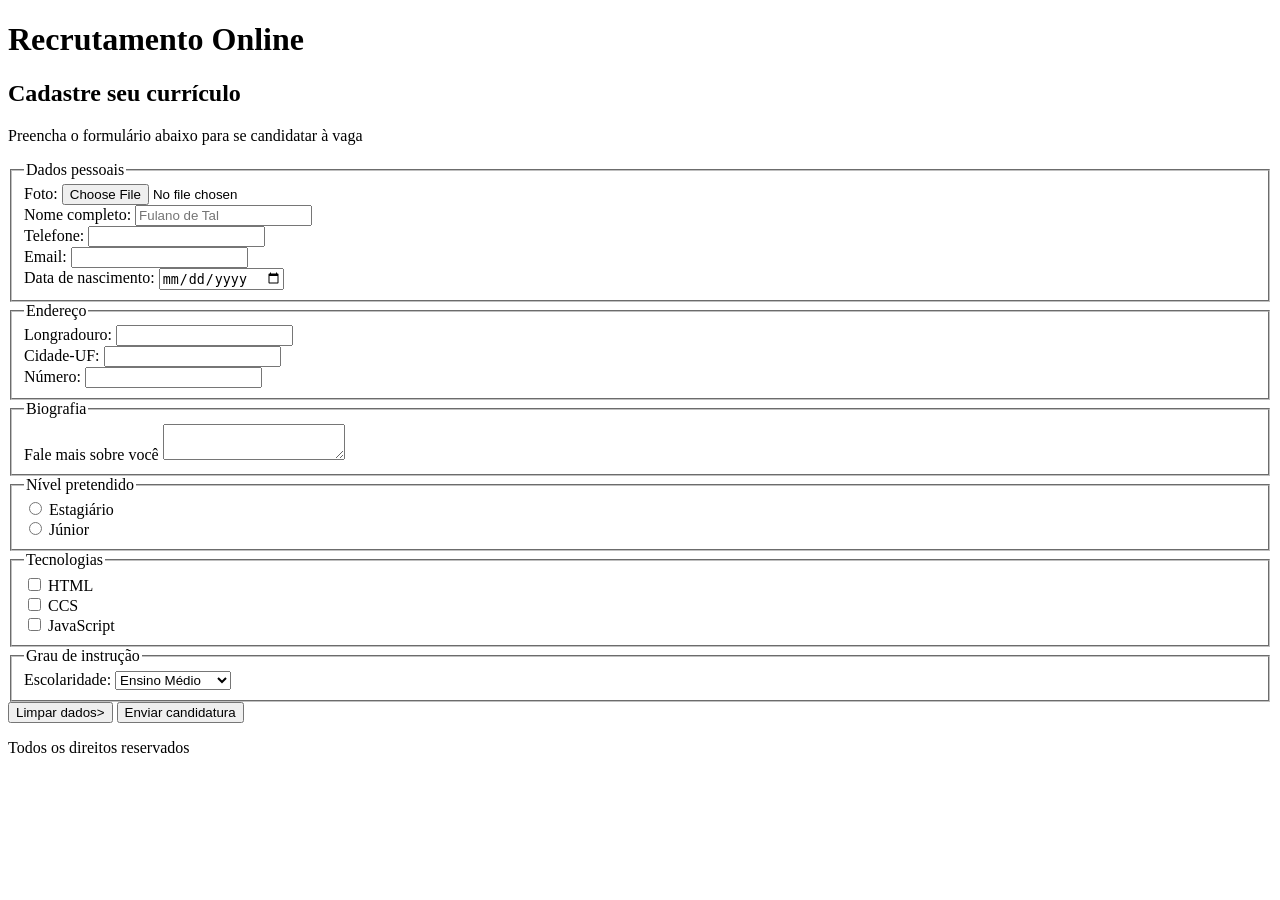
<file: aula 3/index.html>
<!DOCTYPE html>
<html lang="pt-br">
  <head>
    <title>Recrutamento Online</title>
    <meta charset="UTF-8">
  </head>
  <body>
    <header>
       <h1>Recrutamento Online</h1>
    </header>
    <main>
       <section>
          <h2>Cadastre seu currículo</h2>
          <form action="https://postman-echo.com/post" method="post" enctype="miltipart/form-data">
            <p>Preencha o formulário abaixo para se candidatar à vaga</p>
            <fieldset>
                <legend>Dados pessoais</legend>
               <div>
                <label for="foto_id">Foto:</label>
                <input id="foto_id" name="foto" type="file" accept="image/*">
               </div>
                <div>
                    <label for="nome_id">Nome completo:</label>
                    <input id="nome_id" name="nome" type="text" placeholder="Fulano de Tal">
                 </div>
                 <div>
                    <label for="telefone_id">Telefone:</label>
                    <input id="telefone_id" name="telefone" type="tel" required>
                 </div>
                 <div>
                    <label for="email_id">Email:</label>
                    <input id="email_id" name="email" type="email">
                 </div>
                 <div>
                    <label for="data_nasc_id">Data de nascimento:</label>
                    <input id="data_nasc_id" name="data_nasc" type="date">
                 </div>
            </fieldset>
            <fieldset>
                <legend>Endereço</legend>
                <div>
                    <label for="longradouro_id">Longradouro:</label>
                    <input id="longradouro_id" name="longradouro" type="text">
                </div>
                <div>
                    <label for="cidade_id">Cidade-UF:</label>
                    <input id="cidade_id" name="cidade" type="text">
                </div>
                <div> 
                    <label for="numero_id">Número:</label>
                    <input id="numero_id" name="numero" type="number">
                </div>
            </fieldset>
            <fieldset>
                <legend>Biografia</legend>
                <div>
                    <label for="resumo_id">Fale mais sobre você</label>
                    <textarea id="resumo_id" name="resumo" rowrs="16"></textarea>
                </div>
            </fieldset>
            <fieldset>
                <legend>Nível pretendido</legend>
                <div>
                    <input id="estagiário_id" name="nível" type="radio" value="estagiário">
                    <label for="estagiário_id">Estagiário</label>
                </div>
                <div>
                    <input id="junior_id" name="nível" type="radio" value="junior">
                    <label fdor="junior_id">Júnior</label>
                </div>
            </fieldset>
            <fieldset>
                <legend>Tecnologias</legend>
                <div>
                    <input id="tech_html_id" name="tecnologia" type="checkbox" value="html">
                    <label for="tech_html_id">HTML</label>
                </div>
                <div>
                  <input id="tec_css_id" name="tecnologia" type="checkbox" value="css">
                    <label for="tec_css_id">CCS</label>
                </div>
                <div>
                     <input id="tec_js_id" name="tecnologia" type="checkbox" value="js">
                    <label for="tec_js_id">JavaScript</label>
                </div>
            </fieldset>
            <fieldset>
                <legend>Grau de instrução</legend>
                <div>
                    <label for="escolaridade_id">Escolaridade:</label>
                    <select id="escolaridade_id" name="escolaridade">
                    <option value="medio">Ensino Médio</option>
                    <option value="garduacao">Graduação</option>
                    <option value="pos">Pós-Graduação</option>
                <select>
                </div>
            </fieldset>
            <div>
            <button type="reset">Limpar dados></button>
            <button typr="submit">Enviar candidatura</button>
            </div>
          </form>
       </section>
    </main>
    <footer>
<p>Todos os direitos reservados</p>
    </footer>
  </body>
</html>
</file>
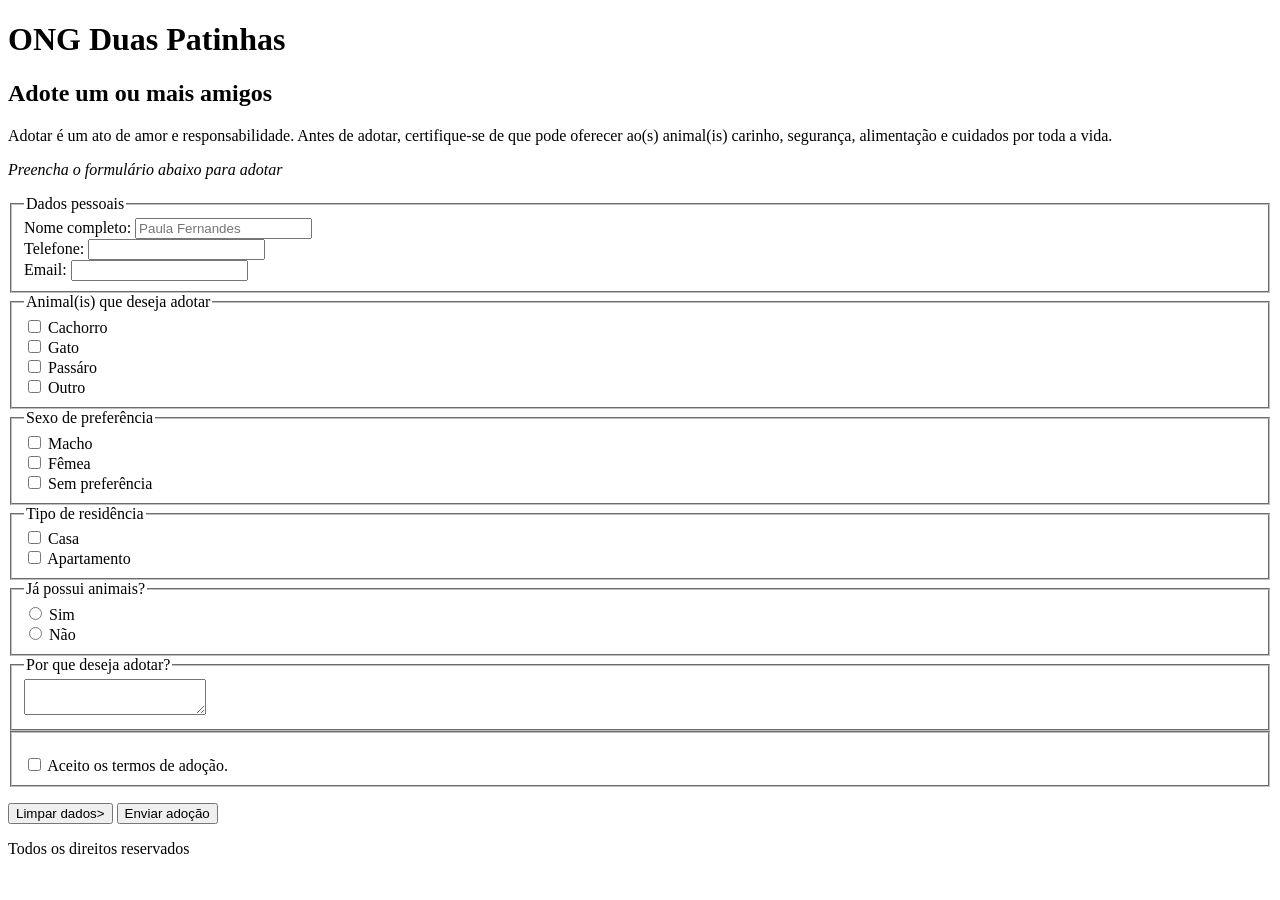
<file: aula 4/index.html>
<!DOCTYPE html>
<html lang="pt-br">
  <head>
    <title>ONG Duas Patinhas</title>
    <meta charset="UTF-8">
  </head>
  <body>
    <header>
       <h1>ONG Duas Patinhas</h1>
    </header>
    <main>
       <section>
          <h2>Adote um ou mais amigos</h2>
          <p>
            Adotar é um ato de amor e responsabilidade. Antes de adotar, certifique-se de que pode oferecer ao(s) animal(is) carinho, segurança, alimentação e cuidados por toda a vida.
         </p>
            <form action="https://postman-echo.com/post" method="post" enctype="miltipart/form-data">
            <p><em>Preencha o formulário abaixo para adotar</em></p>
            <fieldset>
                <legend>Dados pessoais</legend>
               <div>
                <div>
                    <label for="nome_id">Nome completo:</label>
                    <input id="nome_id" name="nome" type="text" placeholder="Paula Fernandes">
                 </div>
                 <div>
                    <label for="telefone_id">Telefone:</label>
                    <input id="telefone_id" name="telefone" type="tel" required>
                 </div>
                   <div>
                    <label for="email_id">Email:</label>
                    <input id="email_id" name="email" type="email">
                 </div>
                 </fieldset>
                <fieldset>
                 <legend>Animal(is) que deseja adotar</legend>
                <div>
                    <input id="Cachorro_id" name="nível" type="checkbox" value="Cachorro">
                    <label for="Cachorro_id">Cachorro</label>
                </div>
                <div>
                    <input id="gato_id" name="nível" type="checkbox" value="Gato">
                    <label fdor="gato_id">Gato</label>
                </div>
                <div>
                    <input id="passaro_id" name="nível" type="checkbox" value="Passáro">
                    <label for="passaro_id">Passáro</label>
                </div>
                <div>
                    <input id="outro" name="nível" type="checkbox" value="Outro">
                    <label fdor="outro">Outro</label>
                </div>
                 </fieldset>
                 <fieldset>
            </div>
                <legend>Sexo de preferência</legend>
                <div>
                <div>
                    <input id="macho_id" name="nível" type="checkbox" value="Macho">
                    <label for="macho_id">Macho</label>
                </div>
                <div>
                    <input id="femea_id" name="nível" type="checkbox" value="Fêmea">
                    <label fdor="femea_id">Fêmea</label>
                </div>
                <div>
                    <input id="sem_preferencia_id" name="nível" type="checkbox" value="Sem preferênciaS">
                    <label for="sem_preferencia_id">Sem preferência</label>
                </div>
                </fieldset>
                <fieldset>
                <legend>Tipo de residência</legend>
                <div>
                <div>
                    <input id="casa_id" name="nível" type="checkbox" value="Casa">
                    <label for="casa_id">Casa</label>
                </div>
                <div>
                    <input id="apartamento_id" name="nível" type="checkbox" value="Apartamento">
                    <label fdor="apartamento_id">Apartamento</label>
                </div>
                </fieldset>
                 <fieldset>
                <legend>Já possui animais?</legend>
                <div>
                    <input id="sim_id" name="sim" type="radio" value="sim">
                    <label for="tech_html_id">Sim</label>
                </div>
                <div>
                  <input id="nao_id" name="nível" type="radio" value="não">
                    <label for="nao_id">Não</label>
                </div>
                </div>
            </fieldset>
             <fieldset>
                <legend>Por que deseja adotar?</legend>
                <div>
                    <textarea id="resumo_id" name="resumo" rowrs="200"></textarea>
                </div>
            </fieldset>
            <fieldset><p>
                  <div>
                  <input id="termos_id" name="nível" type="checkbox" value="Termos de adoção">
                    <label for="termos_id">Aceito os termos de adoção.</label>
                </div>
            </fieldset></p>
             </fieldset>
            <div>
            <button type="reset">Limpar dados></button>
            <button typr="submit">Enviar adoção</button>
            </div>
          </form>
       </section>
    </main>
    <footer>
<p>Todos os direitos reservados</p>
    </footer>
  </body>
            </fieldset>
</file>
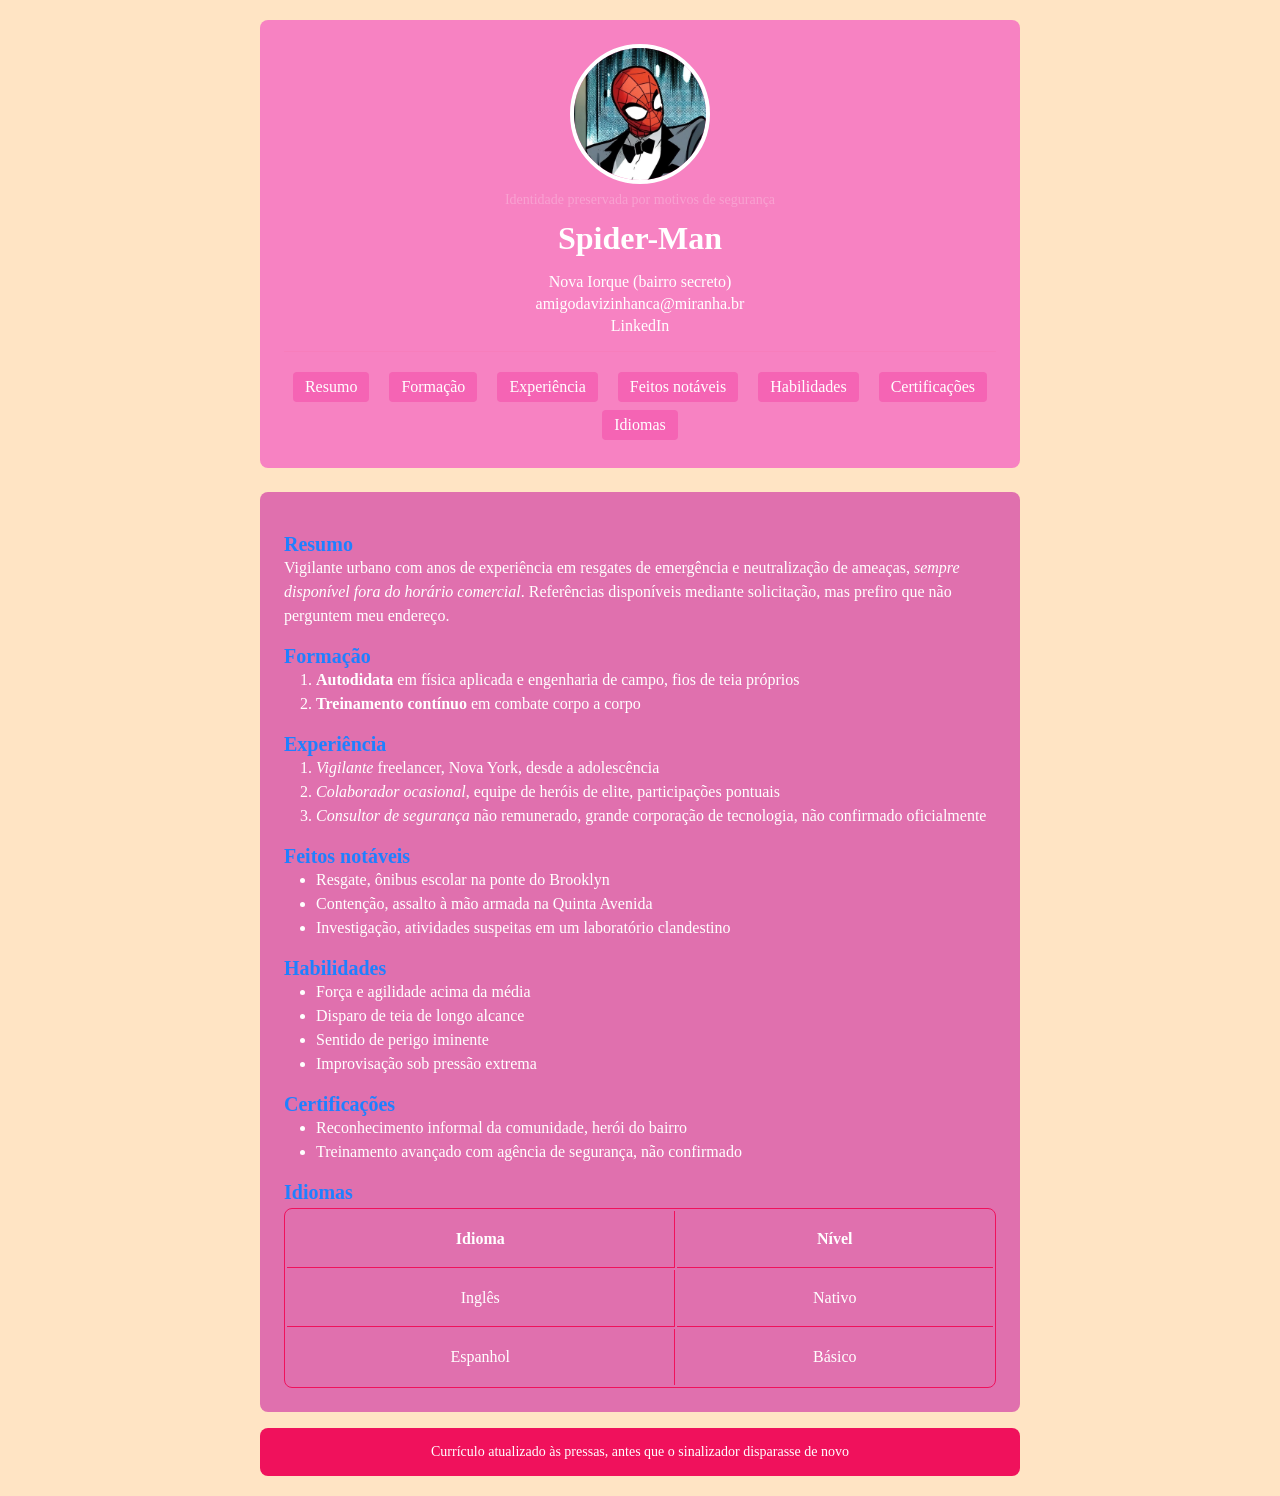
<file: aula 5/index.html>
<!DOCTYPE html>
<html lang="pt-br">
<head>
  <meta charset="UTF-8" />
  <meta name="viewport" content="width=device-width, initial-scale=1.0" />
  <title>Currículo Spider-Man</title>
  <link rel="stylesheet" href="./styles/global.css">
</head>
<body>
  <header>
    <figure>
      <img src="./images/miranha.jpg" alt="Foto de perfil, pessoa mascarada com traje vermelho e azul" />
      <figcaption>Identidade preservada por motivos de segurança</figcaption>
    </figure>
    <h1 style="color:rgb(255, 255, 255);">Spider-Man</h1>
    <div class="header-info">
      <p>Nova Iorque (bairro secreto)</p>
      <p>
        <a href="mailto:amigodavizinhanca@miranha.br">amigodavizinhanca@miranha.br</a>
      </p>
      <p>
        <a href="https://www.linkedin.com/in/miranha/">LinkedIn</a>
      </p>
      <nav>
        <ul>
          <li><a href="#resumo">Resumo</a></li>
          <li><a href="#formacao">Formação</a></li>
          <li><a href="#experiencia">Experiência</a></li>
          <li><a href="#feitos">Feitos notáveis</a></li>
          <li><a href="#habilidades">Habilidades</a></li>
          <li><a href="#certificacoes">Certificações</a></li>
          <li><a href="#idiomas">Idiomas</a></li>
        </ul>
      </nav>
    </div>
  </header>

  <main>
    <section id="resumo">
      <h2 style="color:rgb(31, 128, 255);">Resumo</h2>
      <p>
        Vigilante urbano com anos de experiência em resgates de emergência e neutralização de ameaças,
        <em>sempre disponível fora do horário comercial</em>. Referências disponíveis mediante solicitação,
        mas prefiro que não perguntem meu endereço.
      </p>
    </section>

    <section id="formacao">
      <h2 style="color:rgb(31, 128, 255);">Formação</h2>
      <ol>
        <li><strong>Autodidata</strong> em física aplicada e engenharia de campo, fios de teia próprios</li>
        <li><strong>Treinamento contínuo</strong> em combate corpo a corpo</li>
      </ol>
    </section>

    <section id="experiencia">
      <h2 style="color:rgb(31, 128, 255);">Experiência</h2>
      <ol>
        <li><em>Vigilante</em> freelancer, Nova York, desde a adolescência</li>
        <li><em>Colaborador ocasional</em>, equipe de heróis de elite, participações pontuais</li>
        <li><em>Consultor de segurança</em> não remunerado, grande corporação de tecnologia, não confirmado oficialmente</li>
      </ol>
    </section>

    <section id="feitos">
      <h2 style="color:rgb(31, 128, 255);">Feitos notáveis</h2>
      <ul>
        <li>Resgate, ônibus escolar na ponte do Brooklyn</li>
        <li>Contenção, assalto à mão armada na Quinta Avenida</li>
        <li>Investigação, atividades suspeitas em um laboratório clandestino</li>
      </ul>
    </section>

    <section id="habilidades">
      <h2 style="color:rgb(31, 128, 255);">Habilidades</h2>
      <ul>
        <li>Força e agilidade acima da média</li>
        <li>Disparo de teia de longo alcance</li>
        <li>Sentido de perigo iminente</li>
        <li>Improvisação sob pressão extrema</li>
      </ul>
    </section>

    <section id="certificacoes">
      <h2 style="color:rgb(31, 128, 255);">Certificações</h2>
      <ul>
        <li>Reconhecimento informal da comunidade, herói do bairro</li>
        <li>Treinamento avançado com agência de segurança, não confirmado</li>
      </ul>
    </section>

    <section id="idiomas">
      <h2 style="color:rgb(31, 128, 255);">Idiomas</h2>
      <table>
        <thead>
          <tr>
            <th scope="col">Idioma</th>
            <th scope="col">Nível</th>
          </tr>
        </thead>
        <tbody>
          <tr>
            <td>Inglês</td>
            <td>Nativo</td>
          </tr>
          <tr>
            <td>Espanhol</td>
            <td>Básico</td>
          </tr>
        </tbody>
      </table>
    </section>
  </main>

  <footer>
    <p>Currículo atualizado às pressas, antes que o sinalizador disparasse de novo</p>
  </footer>
</body>

</html>
</file>
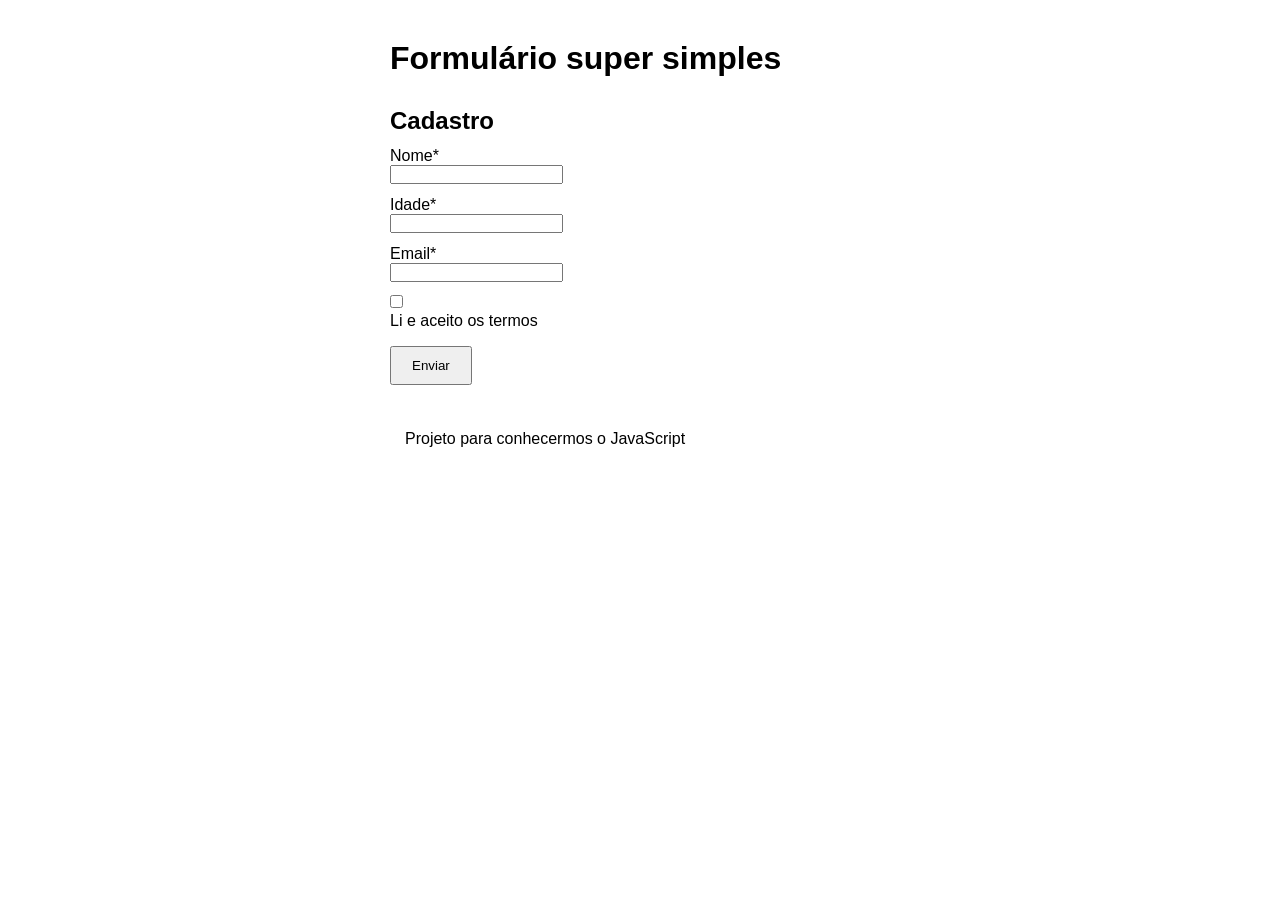
<file: aula 7/index.html>
<!DOCTYPE html>
<html lang="pt-BR">
<head>
    <meta charset="UTF-8">
    <meta name="viewport" content="width=device-width, initial-scale=1.0">
    <title>Formulário JS</title>
</head>
  <link rel="stylesheet" href="./styles/global.css">
  <script src="./scripts/index.js" defer></script>
<body>
    <header>
        <h1>Formulário super simples</h1>
    </header>
    <main>
        <h2>Cadastro</h2>
        <form id="cadastro" novalidade onsubmit="executar(event)">
            <label for="nome">Nome*</label>
            <input type="text" id="nome">
            <p id="erro-nome" class="oculto"></p>
       
            <label for="nome">Idade*</label>
            <input type="number" id="idade">
            <p id="erro-idade" class="oculto"></p>

            <label for="nome">Email*</label>
            <input type="email" id="email">
            <p id="erro-email" class="oculto"></p>
       
            <label>
                <input type="checkbox" id="termos">
                <p>Li e aceito os termos</p>
                <p id="erro-termos" class="oculto"></p>
            </label>

             <button type="submit">Enviar</button>
             <p id="concluido" class="oculto"></p>

        </form>
    </main>

    <footer>
        <p>Projeto para conhecermos o JavaScript</p>
    </footer>
</body>
</html>
</file>
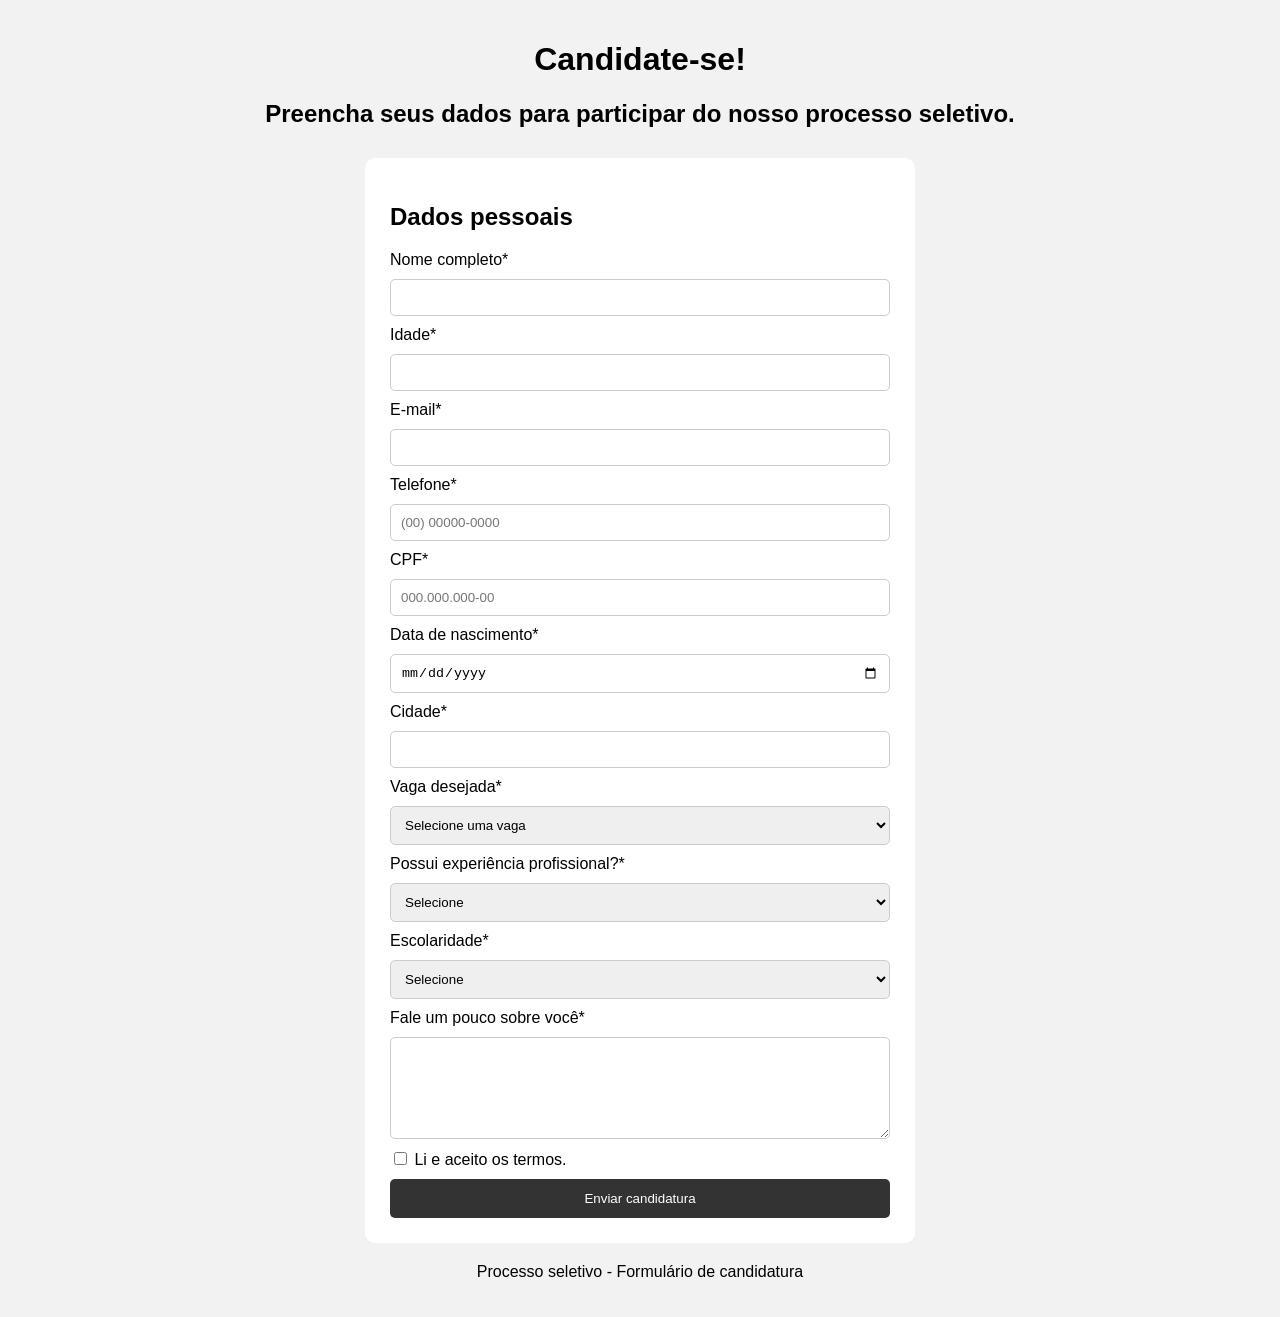
<file: aula 8/index.html>
<!DOCTYPE html>
<html lang="pt-BR">
<head>
    <meta charset="UTF-8">
    <meta name="viewport" content="width=device-width, initial-scale=1.0">
    <title>Formulário para vaga de emprego</title>

    <link rel="stylesheet" href="./styles/global.css">
    <script src="./scripts/index.js" defer></script>
</head>

<body>

    <header>
        <h1>Candidate-se!</h1>
        <h2>Preencha seus dados para participar do nosso processo seletivo.</h2>
    </header>

    <main>
        <h2>Dados pessoais</h2>

        <form id="cadastro" novalidate onsubmit="executar(event)">

            <label for="nome">Nome completo*</label>
            <input type="text" id="nome">
            <p id="erro-nome" class="oculto"></p>

            <label for="idade">Idade*</label>
            <input type="number" id="idade">
            <p id="erro-idade" class="oculto"></p>

            <label for="email">E-mail*</label>
            <input type="email" id="email">
            <p id="erro-email" class="oculto"></p>

            <label for="telefone">Telefone*</label>
            <input type="text" id="telefone" placeholder="(00) 00000-0000">
            <p id="erro-telefone" class="oculto"></p>

            <label for="cpf">CPF*</label>
            <input type="text" id="cpf" placeholder="000.000.000-00" maxlength="14">
            <p id="erro-cpf" class="oculto"></p>

            <label for="nascimento">Data de nascimento*</label>
            <input type="date" id="nascimento">
            <p id="erro-nascimento" class="oculto"></p>

            <label for="cidade">Cidade*</label>
            <input type="text" id="cidade">
            <p id="erro-cidade" class="oculto"></p>

            <label for="vaga">Vaga desejada*</label>
            <select id="vaga">
                <option value="">Selecione uma vaga</option>
                <option value="Atendente">Atendente</option>
                <option value="Auxiliar administrativo">Auxiliar administrativo</option>
                <option value="Desenvolvedor">Desenvolvedor</option>
                <option value="Estagiário">Estagiário</option>
            </select>
            <p id="erro-vaga" class="oculto"></p>

            <label for="experiencia">Possui experiência profissional?*</label>
            <select id="experiencia">
                <option value="">Selecione</option>
                <option value="Sim">Sim</option>
                <option value="Não">Não</option>
            </select>
            <p id="erro-experiencia" class="oculto"></p>

            <label for="escolaridade">Escolaridade*</label>
            <select id="escolaridade">
                <option value="">Selecione</option>
                <option value="Ensino fundamental">Ensino fundamental</option>
                <option value="Ensino médio">Ensino médio</option>
                <option value="Ensino superior">Ensino superior</option>
                <option value="Pós-graduação">Pós-graduação</option>
            </select>
            <p id="erro-escolaridade" class="oculto"></p>

            <label for="sobre">Fale um pouco sobre você*</label>
            <textarea id="sobre"></textarea>
            <p id="erro-sobre" class="oculto"></p>

            <label>
                <input type="checkbox" id="termos">
                Li e aceito os termos.
            </label>
            <p id="erro-termos" class="oculto"></p>

            <button type="submit">Enviar candidatura</button>

            <p id="concluido" class="oculto"></p>

        </form>
    </main>

    <footer>
        <p>Processo seletivo - Formulário de candidatura</p>
    </footer>

</body>
</html>
</file>
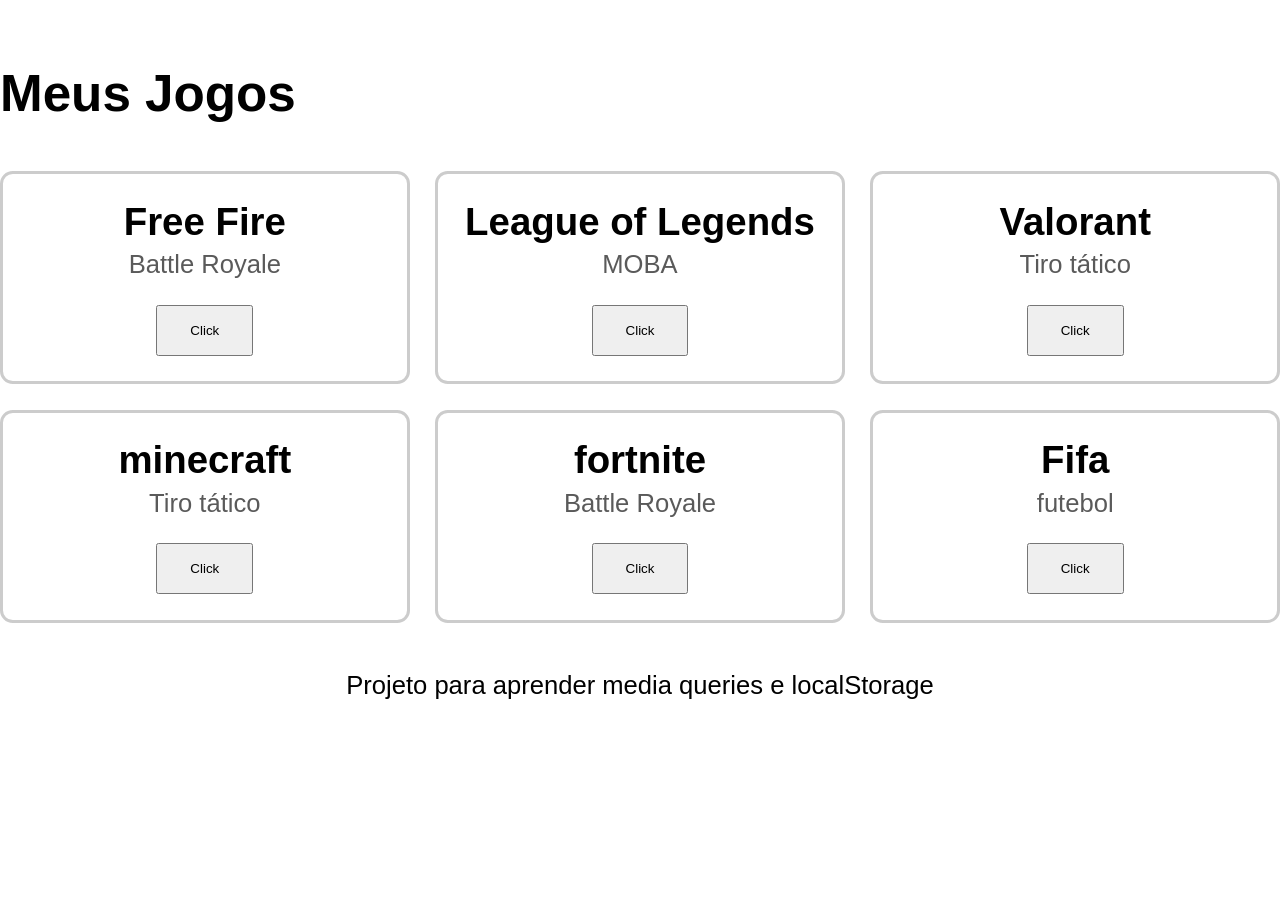
<file: aula 9/index.html>
<!DOCTYPE html>
<html lang="pt-br">
<head>
    <meta charset="UTF-8">
    <meta name="viewport" content="width=device-width, initial-scale=1.0">
    <title>meus jogos</title>
    <link rel="stylesheet" href="./styles/global.css">
    <script src="./scripts/index.js" defer></script>
</head>
<body>
    <header>
        <h1>Meus Jogos</h1>
    </header>

    <main>
    <section class="container-cards">

        <div class="card" id="free-fire">
            <h2>Free Fire</h2>
            <p>Battle Royale</p>
            <button onclick="marcar('free-fire', 'Free Fire')">Click</button>
        </div>

        <div class="card" id="lol">
            <h2>League of Legends</h2>
            <p>MOBA</p>
            <button onclick="marcar('lol', 'League of Legends')">Click</button>
        </div>

        <div class="card" id="valorant">
            <h2>Valorant</h2>
            <p>Tiro tático</p>
            <button onclick="marcar('valorant', 'Valorant')">Click</button>
        </div>
        <div class="card" id="minecraft">
            <h2>minecraft</h2>
            <p>Tiro tático</p>
            <button onclick="marcar('minecraft', 'minecraftant')">Click</button>
        </div>
         <div class="card" id="fortnite">
            <h2>fortnite</h2>
            <p>Battle Royale</p>
            <button onclick="marcar('fortnite', 'fortnite')">Click</button>
        </div>
         <div class="card" id="Fifa">
            <h2>Fifa</h2>
            <p>futebol</p>
            <button onclick="marcar('Fifa', 'Fifa')">Click</button>
        </div>

    </main>

    <footer>
        Projeto para aprender media queries e localStorage
    </footer>

</body>
</html>
</file>
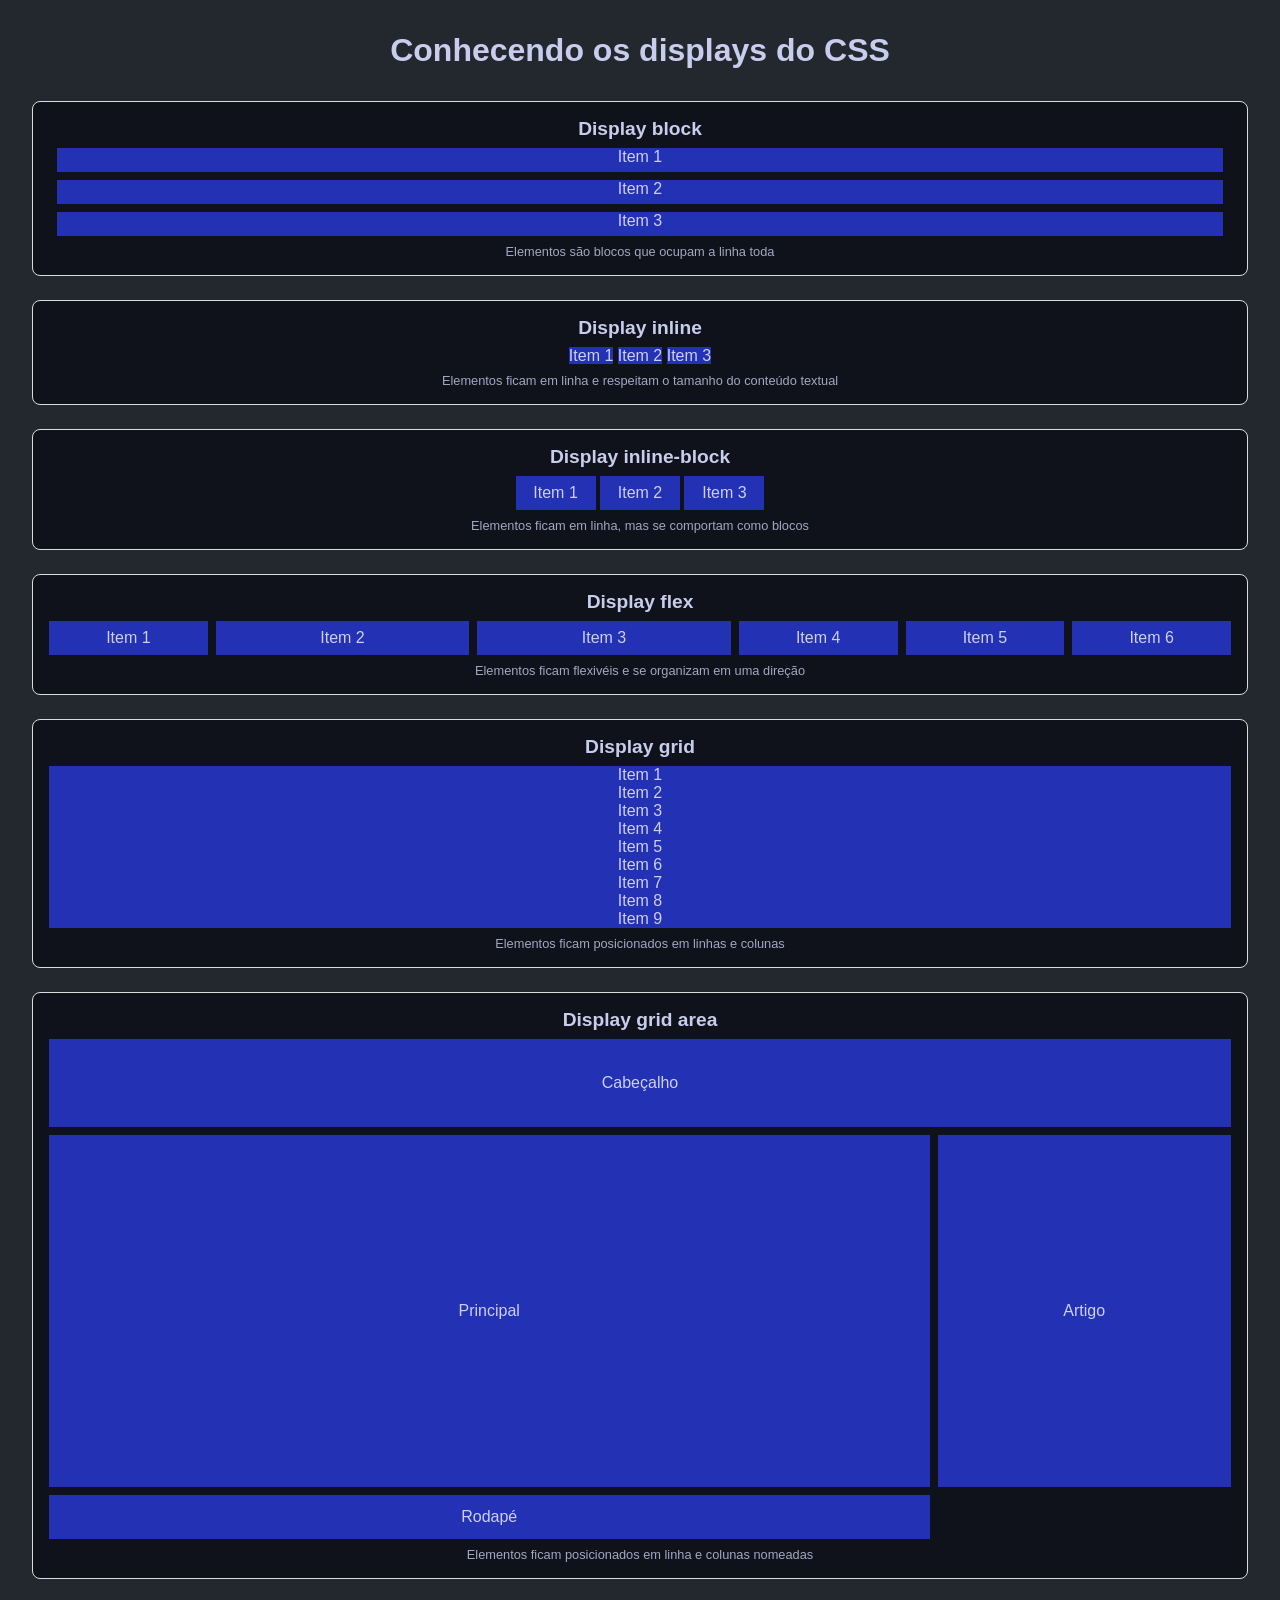
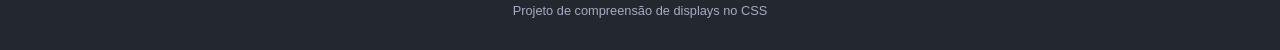
<file: aula 6/images/index.html>
<!DOCTYPE html>

<html lang="pt-br">
 <head>
  <meta charset="UTF-8">
  <meta name="viewport" content="width=device-width initial-scale=1.0">
  <link rel="stylesheet" href="./styles/global.css">
  <link rel="icon" href="./images/icons8-bloco-16.png" type="image/x-icon">
  <title>Conhecendo os displays</title>

 </head>
 <body>
  <header>
   <h1>Conhecendo os displays do CSS</h1>
  </header>
  <main>
   <section>
    <h2>Display block</h2>
    <div class="container-block">
     <div class="item">Item 1</div>
     <div class="item">Item 2</div>
     <div class="item">Item 3</div>
    </div>
    <p>Elementos são blocos que ocupam a linha toda</p>
   </section>

   <section>
    <h2>Display inline</h2>
    <div class="container-inline">
     <div class="item">Item 1</div>
     <div class="item">Item 2</div>
     <div class="item">Item 3</div>
    </div>
    <p>Elementos ficam em linha e respeitam o tamanho do conteúdo textual</p>
   </section>

   <section>
    <h2>Display inline-block</h2>
    <div class="container-inline-block">
     <div class="item">Item 1</div>
     <div class="item">Item 2</div>
     <div class="item">Item 3</div>
    </div>
    <p>Elementos ficam em linha, mas se comportam como blocos</p>
   </section>

   <section>
    <h2>Display flex</h2>
    <div class="container-flex">
     <div class="item">Item 1</div>
     <div id="item-2" class="item">Item 2</div>
     <div id="item-3" class="item">Item 3</div>
     <div class="item">Item 4</div>
     <div class="item">Item 5</div>
     <div class="item">Item 6</div>
    </div>
    <p>Elementos ficam flexivéis e se organizam em uma direção</p>
   </section>

   <section>
    <h2>Display grid</h2>
    <div class="container-grid">
     <div class="item">Item 1</div>
     <div class="item">Item 2</div>
     <div class="item">Item 3</div>
     <div class="item">Item 4</div>
     <div class="item">Item 5</div>
     <div class="item">Item 6</div>
     <div class="item">Item 7</div>
     <div class="item">Item 8</div>
     <div class="item">Item 9</div>
    </div>
     <p>Elementos ficam posicionados em linhas e colunas</p>
   </section>
 
   <section>
    <h2>Display grid area</h2>
    <div class="container-grid-area">
    <div class="item item-cabecalho">Cabeçalho</div>
    <div class="item item-principal">Principal</div>
    <div class="item item-artigo">Artigo</div>
    <div class="item item-rodape">Rodapé</div>
    </div>
    <p>Elementos ficam posicionados em linha e colunas nomeadas</p>
   </section>
</main>
  <footer>
   <p>Projeto de compreensão de displays no CSS</p>
  </footer>
 </body>
</html>
</file>
<file: aula 5/styles/global.css>
*{
    box-sizing: border-box;
    margin: 0;
    padding: 0;
}

body {
    font-size: 16px;
    front-family: Arial, Helvetica, sans-serif;
    color: #1a1a1a;
    background-color: bisque;
    padding: 1.25rem;
    max-width: 50rem;
    margin: auto;
}


header {
    background-color: #f782c2;
    color: #ffffff;
    padding: 1.5rem;
    text-align: center;
    border-radius: 0.5rem;
}

header img {
    width: 8.75rem;
    height: 8.75rem;
    border-radius: 50%;
    border: 0.25rem solid #ffffff;
}

header figcaption {
    font-size: 0.875rem;
    opacity: 0.25;
    margin-top: 0.25rem;
}

header h1 {
    margin-top: 0.75rem;
    font-size: 2rem;
}

.header-info {
    margin-top: 1rem;
}

header p {
    margin-top: 0.25rem;
}

header a {
    color: inherit;
    text-decoration: none;
}

header a:hover {
    opacity: 0.8;
    cursor: pointer;
    color: #6f00ff;
    transition: 1s;
}

nav {
    margin-top: 1rem;
    padding-top: 1rem;
    border-top: 0.065rem solid rgba(255, 0, 0, 0.03);
}

nav ul { 
    list-style: none;
}

nav li {
    display: inline-block;
    margin: 0.25rem 0.5rem;
}

nav a {
    display: inline-block;
    background-color: #f564b4;
    padding: 0.375rem 0.75rem;
    border-radius: 0.25rem;
}

main {
    margin-top: 1.5rem;
    padding: 1.5rem;
    color:#ffffff;
    background-color: #e070ae;
    border-radius: 0.5rem;
}

section {
    margin-top: 1rem;
    line-height: 1.5rem;
}

section h2 {
    color: #f7b1df;
    font-size: 1.25rem;
}

section p {
    margin: 0.5rem 1 rem;
}

section ul,
section ol {
    margin-left: 1rem;
    padding-left: 1rem;
}

table {
    width: 100%;
    margin-top: 0.25rem;
    border: 0.0275rem solid #f0115c;
    border-radius: 0.5rem;
}

table th,
table td {
    padding: 1rem;
    text-align: center;
    border-right: 0.0275rem solid #f0115c;
    border-bottom: 0.0275rem solid #f0115c;
}

table th:last-child,
table td:last-child {
    border-right: none;
}

table tr:last-child td {
    border-bottom: none;
}

footer {
    margin-top: 1rem;
    font-size: 0.875rem;
    text-align: center;
    color: #ffffff;
    background-color: #f0115c;
    padding: 1rem;
    border-radius: 0.5rem;
}
</file>
<file: aula 7/styles/global.css>
*{
    margin: 0;
    padding: 0;
    box-sizing: border-box;
}

html {
    font-size: 62.5%;
}

body {
    font-family: Arial, sans-serif;
    font-size: 1.6rem;
    max-width: 50rem;
    margin: 4rem auto;
}

main{
    margin-top: 3rem;
}

footer{
    margin-top: 3rem;
}

footer p {
    margin-top: 1rem;
    padding: 1.5rem;
}

label {
    display: block;
    margin-top: 1.2rem;
}

input[type="text"]
input[type="number"]
input[type="email"] {
 padding: 0.8rem;
 width: 100%;
}

button {
    padding: 1rem 2rem;
    margin-top: 1.6rem;
}

.oculto {
    display: none;
}

.sucesso {
    background-color: rgb(56, 230, 70);
    font-weight: bold;
}

.erro {
    color: rgb(255, 0, 0);
    background-color: rgb(236, 190, 190);
}
</file>
<file: aula 8/styles/global.css>
body {
    font-family: Arial, sans-serif;
    background-color: #f2f2f2;
    margin: 0;
    padding: 20px;
}

header {
    text-align: center;
    margin-bottom: 30px;
}

main {
    background-color: white;
    max-width: 500px;
    margin: auto;
    padding: 25px;
    border-radius: 10px;
}

form {
    display: flex;
    flex-direction: column;
    gap: 10px;
}

input, select, textarea {
    padding: 10px;
    border: 1px solid #ccc;
    border-radius: 5px;
}

textarea {
    resize: vertical;
    min-height: 80px;
}

button {
    padding: 12px;
    background-color: #333;
    color: white;
    border: none;
    border-radius: 5px;
    cursor: pointer;
}

button:hover {
    background-color: #555;
}

.oculto {
    display: none;
    color: red;
    font-size: 13px;
    margin: 0;
}

.erro {
    display: block;
}

#concluido {
    color: green;
}

footer {
    text-align: center;
    margin-top: 20px;
}

.erro {
    color: #d93025;
    background-color: #fde8e7;
    border: 1px solid #d93025;
    padding: 10px;
    border-radius: 5px;
    font-size: 14px;
}


.sucesso {
    color: #187a35;
    background-color: #e3f5e8;
    border: 1px solid #187a35;
    padding: 10px;
    border-radius: 5px;
    font-size: 14px;
}

.oculto {
    display: none;
}
</file>
<file: aula 9/styles/global.css>
*{
    margin: 0;
    padding: 0;
    box-sizing: border-box;
}

hatml {
    font-size: 62.5%;

}

body{
    font-family: arial, sans-serif;
    font-size: 1.6rem;
    margin: 4rem auto;
}

main{
    margin-top: 3rem;
}

footer{
    margin-top: 3rem;
    text-align: center;
}

button {
    padding: 1rem 2rem;
    margin-top: 1.6rem;
}

.container-cards {
    display: grid;
    grid-template-columns: 1fr;
    gap: 1.6rem;
}

@media (min-width: 768px){
    .container-cards{
        grid-template-columns: 1fr 1fr;
    }

}

@media (min-width: 992px){
    .container-cards{
        grid-template-columns: 1fr 1fr 1fr;
    }

}


.card {
    padding: 1.6rem;
    border: 0.2rem solid #cccccc;
    border-radius: 0.8rem;
    text-align: center;
}

.card p {
    margin-top: 0.4rem;
    color: #5a5a5a;
}

.marcado {
    border-color: #0d35de;
    background-color: #e9ecf5;
</file>
<file: aula 6/images/styles/global.css>
* {
 margin: 0;
 padding: 0;
 box-sizing: border-box;
}

body {
 font-size: 16px;
 font-family: Arial, sans-serif;
 padding: 2rem;
 background-color: #23272e;
 color: #c7cdec;
}

h1 {
 text-align: center;
 margin-bottom: 2rem;
}

h2 {
 font-size: 1.2rem;
 margin-bottom: 0.5rem;
}

p {
 opacity: 0.8;
 font-size: 0.8rem;
 margin-top: 0.5rem;
}

section {
 background-color: #10121b;
 padding: 1rem;
 margin-bottom: 1.5rem;
 border-radius: 0.5rem;
 border: 1px solid #dcdcdc;
 text-align: center;
}

footer {
 text-align: center;
}

.item {
 text-align: center;
 color: rgb(205, 208, 248);
 background-color: rgb(35, 49, 180);
}

.container-block .item {
 display: block;
 height: 1.5rem;
 margin: 0.5rem;
}

.container-inline .item{
 display: inline;
}

.container-inline-block .item{
 display: inline-block;
 padding: 0.5rem;
 width: 5rem;
}


.container-flex {
 display: flex;
 flex-direction: row;
 justify-content: center;
 flex-wrap: wrap;
 gap: 0.5rem;
}

.container-flex .item {
 padding: 0.5rem;
 flex-basis: 4rem;
 flex-shrink: 1;
 flex-grow: 1;
}

#item-2{
 flex-grow: 2;
}


#item-3{
 flex-grow: 2;
}

.container-grid {
    background-color: aqua
    display: grid;
    grind-template-columns: repeat(3, 1 fr);
    grid-template-rows: minmax(50px, auto); 
    gap: 0.5rem;
}

.container-grid .item {
    display: flex;
    flex-direction: row;
    justify-content: center;
    align-items: center;
}

.container-grid-area {
    display: grid;
    grid-template-areas:
     "cabecalho cabecalho"
     "principal artigo"
     "rodape rodape";
    grid-template-columns: 3fr 1fr;
    grid-template-rows: 1fr 4fr 0.5fr;
    height: 500px;
    gap: 0.5rem
}

.container-grid-area div {
    display: flex;
    align-items: center;
    justify-content: center;
}
.container-grid-area .item-cabecalho {
    grid-area: cabecalho;
    background-color:  rgb(35, 49, 180);
}

.container-grid-area .item-principal {
    grid-area: principal;
    background-color: rgb(35, 49, 180);

.container-grid-area .item-artigo {
    grid-area: artigo;
    background-color:  rgb(35, 49, 180);

.container-grid-area .item-rodape {
    grid-area: rodape;
    background-color:  rgb(35, 49, 180);
}
</file>
